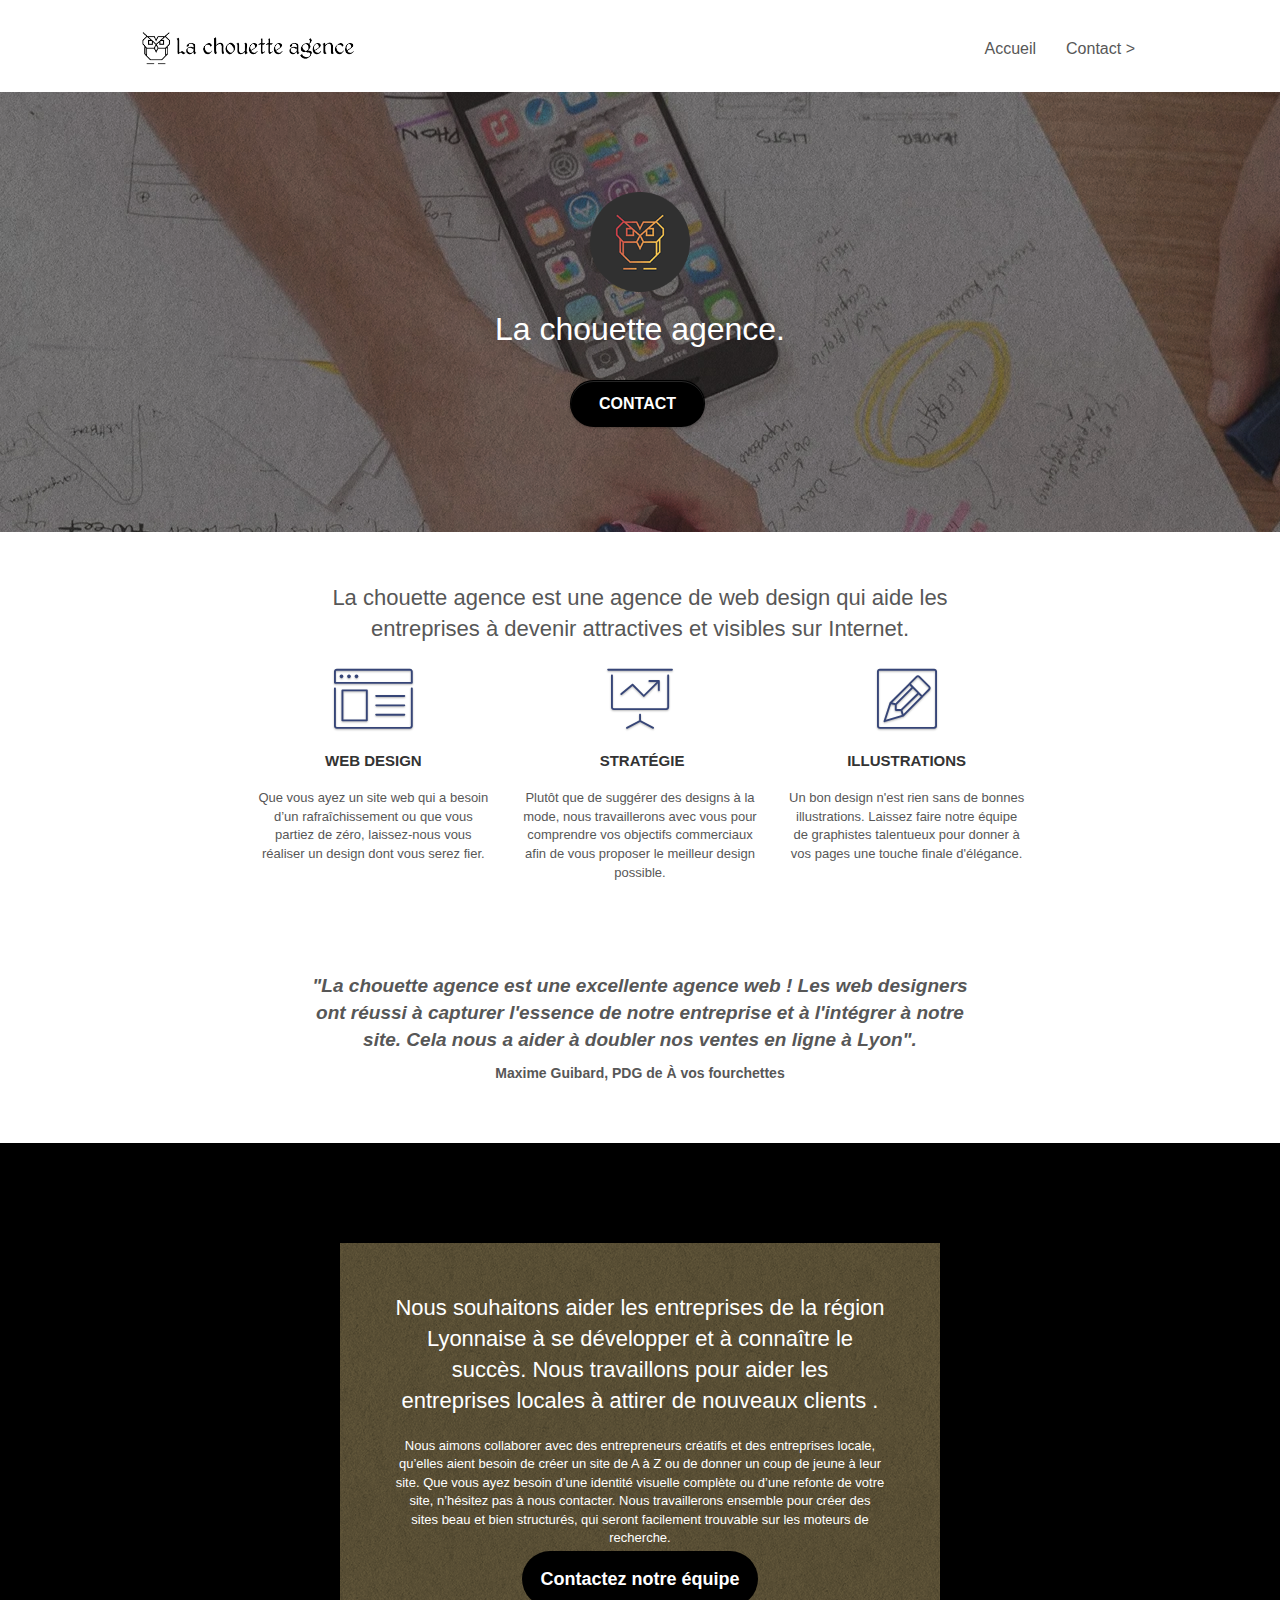
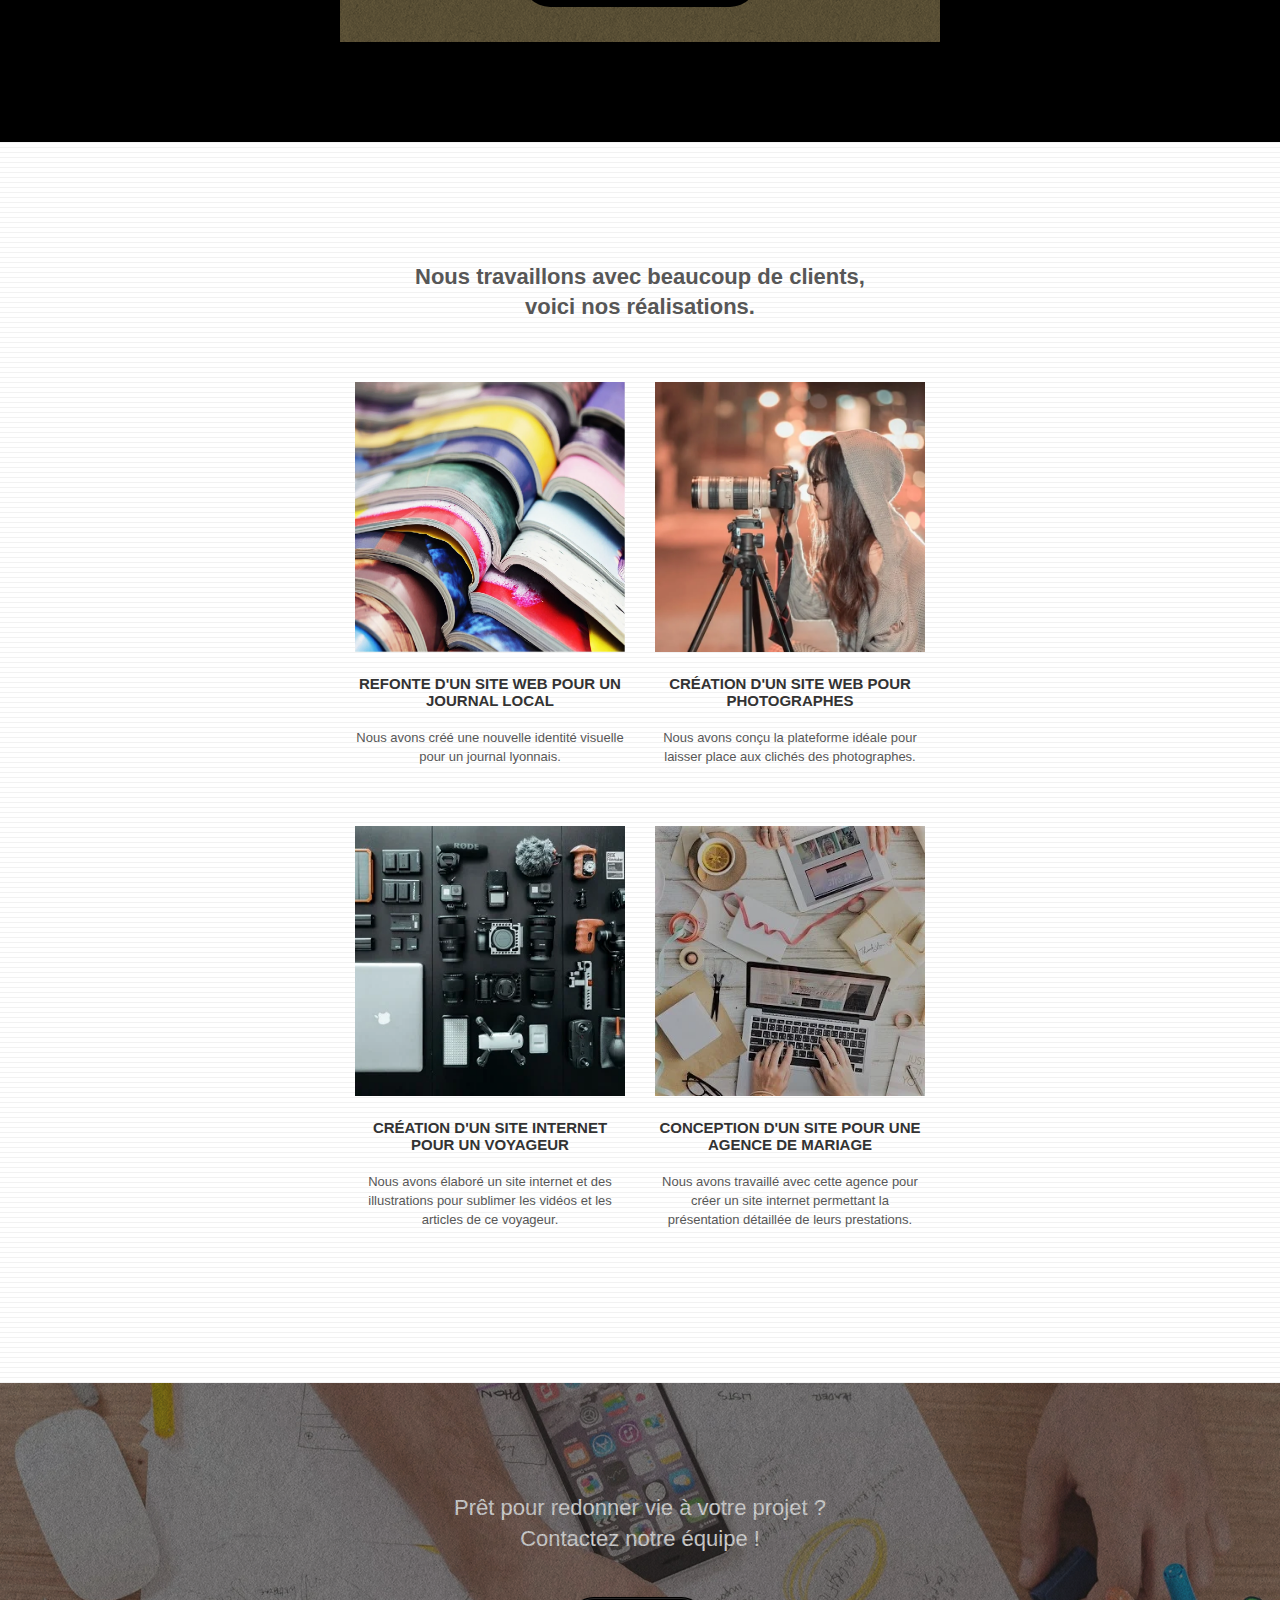
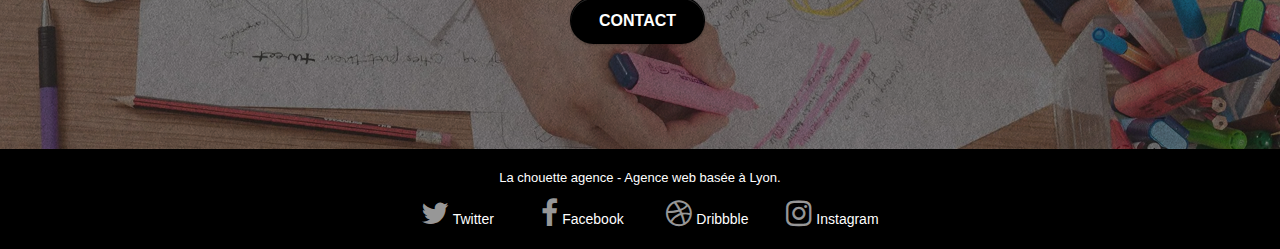
<file: index.html>
<!doctype html>
<html lang="fr">
<head>
    <meta charset="utf-8">
    <meta
      name="description"
      content="La chouette agence est une entreprise de webdesign à Lyon qui aide les entreprises a développer leur image et leur image et leur branding sur internet."
    />
    <meta
      name="viewport"
      content="width=device-width, initial-scale=1.0, viewport-fit=cover"
    />
    <link rel="shortcut icon" type="image/png" href="favicon.jpg" />

	<link rel="stylesheet" type="text/css" href="./css/bootstrap.css" />
	<link rel="stylesheet" type="text/css" href="style.css" />
	<link rel="stylesheet" type="text/css" href="./css/font-awesome.css" />
	<link rel="stylesheet" type="text/css" href="./css/et-line.css" />
	
    <script src="./js/jquery-2.1.0.js" async></script>
    <script src="./js/bootstrap.js" async></script>
    <script src="./js/blocs.js" async></script>
    <script src="./js/jquery.touchSwipe.js" async></script>
    <script src="./js/gmaps.js" async></script>

    <title>La Chouette Agence - Entreprise de web design à Lyon</title>

    
<!-- Analytics -->
 
<!-- Analytics END -->
    
</head>
<body>
<!-- Principal conteneur -->
<div class="page-container">
    
<!-- bloc-0 -->
<header class="bloc bgc-white l-bloc" id="bloc-0">
	<div class="container bloc-sm">
	  <nav class="navbar row">
		<div class="navbar-header">
		  <a class="navbar-brand" href="index.html"
			><img
			  src="img/la-chouette-agence.png"
			  alt="Bannière - La chouette Agence"
			  height="40"
		  /></a>
		  <button
			id="nav-toggle"
			type="button"
			class="ui-navbar-toggle navbar-toggle"
			data-toggle="collapse"
			data-target=".navbar-1"
		  >
			<span class="sr-only">Toggle navigation</span
			><span class="icon-bar"></span><span class="icon-bar"></span
			><span class="icon-bar"></span>
		  </button>
		</div>
		<div class="collapse navbar-collapse navbar-1 special-dropdown-nav">
		  <ul class="site-navigation nav navbar-nav">
			<li>
			  <a href="index.html">Accueil</a>
			</li>
			<li>
			  <a href="contact.html">Contact &gt;</a>
			</li>
		  </ul>
		</div>
	  </nav>
	</div>
  </header>

<!-- bloc-0 END -->

<!-- bloc-1-presentation -->
<main>
	<section
	  class="
		bloc
		bgc-dark-slate-blue
		bg-banniere
		d-bloc
		bg-t-edge
		bloc-bg-texture
		texture-paper
		b-parallax
	  "
	  id="bloc-1-hero"
	>
	  <div class="container bloc-lg">
		<div class="row tight-width-whitespace">
		  <div class="col-sm-12">
			<img
			  src="img/logo.png"
			  class="center-block image-resize-mode"
			  width="100"
			  alt="Logo - La chouette Agence"
			/>
			<h1 class="text-center hero-bloc-text tc-white">
			  La chouette agence.
			</h1>
			<div class="text-center">
			  <a
				href="contact.html"
				class="
				  btn btn-lg btn-clean btn-rd
				  cta-hero
				  btn-atomic-tangerine
				"
				id="cta-hero"
				>Contact</a
			  >
			</div>
		  </div>
		</div>
	  </div>
	</section>
<!-- bloc-1-presentation END -->

<!-- bloc-2-services -->
<section class="bloc bgc-white l-bloc" id="bloc-2-services">
	<div class="container bloc-md">
	  <div class="row">
		<div class="col-sm-12 text-center">
		  <p class="slogan">
			La chouette agence est une agence de web design qui aide les
			entreprises à devenir attractives et visibles sur Internet.
		  </p>
		</div>
	  </div>
	  <div class="row voffset-lg med-width-whitespace">
		<div class="col-sm-4">
		  <div class="text-center">
			<span
			  class="
				et-icon-browser
				sm-shadow
				icon-dark-slate-blue
				icons
				icon-lg
			  "
			></span>
		  </div>
		  <h3 class="mg-md text-center">Web design</h3>
		  <p class="text-center">
			Que vous ayez un site web qui a besoin d&rsquo;un
			rafraîchissement ou que vous partiez de zéro, laissez-nous
			vous réaliser un design dont vous serez fier.
		  </p>
		</div>
		<div class="col-sm-4">
		  <div class="text-center">
			<span
			  class="
				et-icon-presentation
				sm-shadow
				icon-dark-slate-blue
				icons
				icon-lg
			  "
			></span>
		  </div>
		  <h3 class="mg-md text-center">&nbsp;Stratégie</h3>
		  <p class="text-center">
			Plutôt que de suggérer des designs à la mode, nous
			travaillerons avec vous pour comprendre vos objectifs
			commerciaux afin de vous proposer le meilleur design
			possible.<br />
		  </p>
		</div>
		<div class="col-sm-4">
		  <div class="text-center">
			<span
			  class="
				et-icon-edit
				sm-shadow
				icon-dark-slate-blue
				icons
				icon-lg
			  "
			></span>
		  </div>
		  <h3 class="mg-md text-center">Illustrations</h3>
		  <p class="text-center">
			Un bon design n'est rien sans de bonnes illustrations. Laissez
			faire notre équipe de graphistes talentueux pour donner à vos
			pages une touche finale d'élégance.
		  </p>
		</div>
	  </div>
	  <div class="row voffset-lg voffset">
		<div class="col-xs-12 col-md-8 col-md-offset-2 text-center">
		  <p class="citation">
			"La chouette agence est une excellente agence web ! Les web
			designers ont réussi à capturer l'essence de notre entreprise
			et à l'intégrer à notre site. Cela nous a aider à doubler nos
			ventes en ligne à Lyon".
		  </p>
		  <p class="citation-author">
			Maxime Guibard, PDG de À vos fourchettes
		  </p>
		</div>
	  </div>
	</div>
  </section>
<!-- bloc-2-services END -->

<!-- bloc-3-what-i-do -->
<section
          class="
            bloc
            tc-white
            bgc-atomic-tangerine
            bg-presentation
            d-bloc
            bloc-bg-texture
            texture-paper
            b-parallax
          "
          id="bloc-3-what-i-do"
        >
          <div class="container bloc-lg">
            <div class="row tight-width-whitespace black-background">
              <div class="col-sm-12">
                <h2 class="mg-md text-center tc-white">
                  Nous souhaitons aider les entreprises de la région Lyonnaise à
                  se développer et à connaître le succès. Nous travaillons pour
                  aider les entreprises locales à attirer de nouveaux clients
                  .<br />
                </h2>
                <p class="text-center white">
                  Nous aimons collaborer avec des entrepreneurs créatifs et des
                  entreprises locale, qu’elles aient besoin de créer un site de
                  A à Z ou de donner un coup de jeune à leur site. Que vous ayez
                  besoin d’une identité visuelle complète ou d’une refonte de
                  votre site, n’hésitez pas à nous contacter. Nous travaillerons
                  ensemble pour créer des sites beau et bien structurés, qui
                  seront facilement trouvable sur les moteurs de recherche.
                  <br /><br /><a class="ltc-white bold-link" href="contact.html"
                    >Contactez notre équipe</a
                  ><br />
                </p>
              </div>
            </div>
          </div>
        </section>
<!-- bloc-3-what-i-do END -->

<!-- bloc-4-portfolio -->
<section
          class="bloc bgc-white bg-lines-h2-bg bg-repeat l-bloc"
          id="bloc-4-portfolio"
        >
          <div class="container bloc-lg">
            <div class="row">
              <div class="col-sm-12 text-center">
                <h2 class="portfolio">
                  Nous travaillons avec beaucoup de clients, <br />voici nos
                  réalisations.
                </h2>
              </div>
            </div>
            <div class="row tight-width-whitespace portfolio-row">
              <div class="col-sm-6">
                <a
                  href="#"
                  data-lightbox="img/1.webp"
                  data-gallery-id="gallery-1"
                  data-caption="Refonte d'un site web pour un journal local"
                  data-frame="snapshot-lb"
                  ><img
                    src="img/1.webp"
                    alt="Refonte d'un site web pour un journal local"
                    class="img-responsive portfolio-thumb"
                /></a>
                <h3 class="mg-md text-center">
                  Refonte d'un site web pour un journal local
                </h3>
                <p class="text-center">
                  Nous avons créé une nouvelle identité visuelle pour un journal
                  lyonnais.
                </p>
              </div>
              <div class="col-sm-6">
                <a
                  href="#"
                  data-lightbox="img/2.webp"
                  data-gallery-id="gallery-1"
                  data-caption="Création d'un site web pour photographes"
                  data-frame="snapshot-lb"
                  ><img
                    src="img/2.webp"
                    class="img-responsive portfolio-thumb"
                    alt="Création d'un site web pour photographes"
                /></a>
                <h3 class="mg-md text-center">
                  Création d'un site web pour photographes
                </h3>
                <p class="text-center">
                  Nous avons conçu la plateforme idéale pour laisser place aux
                  clichés des photographes.
                </p>
              </div>
            </div>
            <div class="row tight-width-whitespace portfolio-row">
              <div class="col-sm-6">
                <a
                  href="#"
                  data-lightbox="img/3.webp"
                  data-gallery-id="gallery-1"
                  data-caption="Création d'un site internet pour un voyageur"
                  data-frame="snapshot-lb"
                  ><img
                    src="img/3.webp"
                    class="img-responsive portfolio-thumb"
                    alt="Création d'un site web pour voyageur"
                /></a>
                <h3 class="mg-md text-center">
                  Création d'un site internet pour un voyageur
                </h3>
                <p class="text-center">
                  Nous avons élaboré un site internet et des illustrations pour
                  sublimer les vidéos et les articles de ce voyageur.
                </p>
              </div>
              <div class="col-sm-6">
                <a
                  href="#"
                  data-lightbox="img/4.webp"
                  data-gallery-id="gallery-1"
                  data-caption="Conception d'un site pour une agence de mariage"
                  data-frame="snapshot-lb"
                  ><img
                    src="img/4.webp"
                    class="img-responsive portfolio-thumb"
                    alt="Création d'un site web pour agence de mariage"
                /></a>
                <h3 class="mg-md text-center">
                  Conception d'un site pour une agence de mariage
                </h3>
                <p class="text-center">
                  Nous avons travaillé avec cette agence pour créer un site
                  internet permettant la présentation détaillée de leurs
                  prestations.
                </p>
              </div>
            </div>
          </div>
        </section>
<!-- bloc-4-portfolio END -->

<!-- bloc-5-cta -->
<section
          class="
            bloc
            bgc-dark-slate-blue
            bg-banniere
            d-bloc
            bloc-bg-texture
            texture-paper
          "
          id="bloc-5-cta"
        >
          <div class="container bloc-lg">
            <div class="row">
              <h2 class="mg-md text-center tc-white">
                Prêt pour redonner vie à votre projet ?<br />Contactez notre
                équipe !
              </h2>
              <div class="col-sm-12 text-center">
                <a
                  href="contact.html"
                  class="
                    btn btn-atomic-tangerine btn-clean btn-rd btn-lg
                    cta-hero
                  "
                  >Contact</a
                >
              </div>
            </div>
          </div>
        </section>
      </main>
<!-- bloc-5-cta END -->

<!-- Footer - bloc-8 -->
<footer class="bloc bgc-atomic-tangerine d-bloc" id="bloc-8">
	<div class="container bloc-sm">
	  <div class="row">
		<div class="col-sm-12">
		  <p class="text-center white">
			La chouette agence - Agence web basée à Lyon.<br />
		  </p>
		  <div class="row row-no-gutters social">
			<div class="col-sm-3">
			  <div class="text-center">
				<a class="social" href="index.html"
				  ><span class="fa fa-twitter icon-md"></span
				>  Twitter</a>
			  </div>
			</div>
			<div class="col-sm-3">
			  <div class="text-center">
				<a class="social" href="index.html"
				  ><span class="fa fa-facebook icon-md"></span
				>  Facebook</a>
			  </div>
			</div>
			<div class="col-sm-3">
			  <div class="text-center">
				<a class="social" href="index.html"
				  ><span class="fa fa-dribbble icon-md"></span
				>  Dribbble</a>
			  </div>
			</div>
			<div class="col-sm-3">
			  <div class="text-center">
				<a class="social" href="index.html"
				  ><span class="fa fa-instagram icon-md"></span
				>  Instagram</a>
			  </div>
			</div>
		  </div>
		</div>
	  </div>
	</div>
  </footer>
<!-- Footer - bloc-8 END -->

</div>
<!-- Principal conteneur END -->
    

</body>
</html>
</file>
<file: style.css>
body {
    margin: 0;
    padding: 0;
    background: #FFF;
    overflow-x: hidden;
    -webkit-font-smoothing: antialiased;
    -moz-osx-font-smoothing: grayscale;
}

a,
button {
    transition: all .3s ease-in-out;
    outline: none!important;
}

a:hover {
    text-decoration: none;
    cursor: pointer;
}

#page-loading-blocs-notifaction {
    position: fixed;
    top: 0;
    bottom: 0;
    width: 100%;
    z-index: 100000;
    background: #FFFFFF url("img/pageload-spinner.gif") no-repeat center center;
}

.bloc {
    width: 100%;
    clear: both;
    background: 50% 50% no-repeat;
    padding: 0 50px;
    -webkit-background-size: cover;
    -moz-background-size: cover;
    -o-background-size: cover;
    background-size: cover;
    position: relative;
}

.bloc .container {
    padding-left: 0;
    padding-right: 0;
}

.bloc-lg {
    padding: 100px 50px;
}

.bloc-md {
    padding: 50px;
}

.bloc-sm {
    padding: 20px 50px;
}

.bg-center,
.bg-l-edge,
.bg-r-edge,
.bg-t-edge,
.bg-b-edge,
.bg-tl-edge,
.bg-bl-edge,
.bg-tr-edge,
.bg-br-edge,
.bg-repeat {
    -webkit-background-size: auto!important;
    -moz-background-size: auto!important;
    -o-background-size: auto!important;
    background-size: auto!important;
}

.bg-repeat {
    background: repeat;
}

.bg-t-edge {
    background: top no-repeat;
}

.bloc-bg-texture::before {
    content: "";
    background-size: 2px 2px;
    position: absolute;
    top: 0;
    bottom: 0;
    left: 0;
    right: 0;
}

.texture-paper::before {
    background: url("img/texture-paper.png");
    background-size: 280px 280px;
}

.b-parallax {
    background-attachment: fixed;
}

.d-bloc {
    color: rgba(255, 255, 255, .7);
}

.d-bloc button:hover {
    color: rgba(255, 255, 255, .9);
}

.d-bloc .icon-round,
.d-bloc .icon-square,
.d-bloc .icon-rounded,
.d-bloc .icon-semi-rounded-a,
.d-bloc .icon-semi-rounded-b {
    border-color: rgba(255, 255, 255, .9);
}

.d-bloc .divider-h span {
    border-color: rgba(255, 255, 255, .2);
}

.d-bloc .a-btn,
.d-bloc .navbar a,
.d-bloc .navbar-brand,
.d-bloc a .icon-sm,
.d-bloc a .icon-md,
.d-bloc a .icon-lg,
.d-bloc a .icon-xl,
.d-bloc h1 a,
.d-bloc h2 a,
.d-bloc h3 a,
.d-bloc h4 a,
.d-bloc h5 a,
.d-bloc h6 a,
.d-bloc p a {
    color: rgba(255, 255, 255, .6);
}

.slogan {
    font-size: 22px;
    max-width: 700px;
    margin: auto;
}

.citation {
    font-size: 19px;
    font-weight: bold;
    font-style: italic;
   
}

.citation-author {
    font-size: 14px;
    font-weight: bold;
   
}

.portfolio {
    font-weight: 700;
    font-size: 22px;
    line-height: 30px;
    text-transform: initial ;
}

.d-bloc .a-btn:hover,
.d-bloc .navbar a:hover,
.d-bloc .navbar-brand:hover,
.d-bloc a:hover .icon-sm,
.d-bloc a:hover .icon-md,
.d-bloc a:hover .icon-lg,
.d-bloc a:hover .icon-xl,
.d-bloc h1 a:hover,
.d-bloc h2 a:hover,
.d-bloc h3 a:hover,
.d-bloc h4 a:hover,
.d-bloc h5 a:hover,
.d-bloc h6 a:hover,
.d-bloc p a:hover {
    color: rgba(255, 255, 255, 1);
}

.d-bloc .navbar-toggle .icon-bar {
    background: rgba(255, 255, 255, 1);
}

.d-bloc .btn-wire,
.d-bloc .btn-wire:hover {
    color: rgba(255, 255, 255, 1);
    border-color: rgba(255, 255, 255, 1);
}

.d-bloc .panel {
    color: rgba(0, 0, 0, .5);
}

.d-bloc .panel button:hover {
    color: rgba(0, 0, 0, .7);
}

.d-bloc .panel icon {
    border-color: rgba(0, 0, 0, .7);
}

.d-bloc .panel .divider-h span {
    border-color: rgba(0, 0, 0, .1);
}

.d-bloc .panel .a-btn {
    color: rgba(0, 0, 0, .6);
}

.d-bloc .panel .a-btn:hover {
    color: rgba(0, 0, 0, 1);
}

.d-bloc .panel .btn-wire,
.d-bloc .panel .btn-wire:hover {
    color: rgba(0, 0, 0, .7);
    border-color: rgba(0, 0, 0, .3);
}

.d-bloc .panel,
.l-bloc {
    color: rgba(0, 0, 0, .5);
}

.d-bloc .panel button:hover,
.l-bloc button:hover {
    color: rgba(0, 0, 0, .7);
}

.l-bloc .icon-round,
.l-bloc .icon-square,
.l-bloc .icon-rounded,
.l-bloc .icon-semi-rounded-a,
.l-bloc .icon-semi-rounded-b {
    border-color: rgba(0, 0, 0, .7);
}

.d-bloc .panel .divider-h span,
.l-bloc .divider-h span {
    border-color: rgba(0, 0, 0, .1);
}

.d-bloc .panel .a-btn,
.l-bloc .a-btn,
.l-bloc .navbar a,
.l-bloc .navbar-brand,
.l-bloc a .icon-sm,
.l-bloc a .icon-md,
.l-bloc a .icon-lg,
.l-bloc a .icon-xl,
.l-bloc h1 a,
.l-bloc h2 a,
.l-bloc h3 a,
.l-bloc h4 a,
.l-bloc h5 a,
.l-bloc h6 a,
.l-bloc p a {
    color: rgba(0, 0, 0, .6);
}

.d-bloc .panel .a-btn:hover,
.l-bloc .a-btn:hover,
.l-bloc .navbar a:hover,
.l-bloc .navbar-brand:hover,
.l-bloc a:hover .icon-sm,
.l-bloc a:hover .icon-md,
.l-bloc a:hover .icon-lg,
.l-bloc a:hover .icon-xl,
.l-bloc h1 a:hover,
.l-bloc h2 a:hover,
.l-bloc h3 a:hover,
.l-bloc h4 a:hover,
.l-bloc h5 a:hover,
.l-bloc h6 a:hover,
.l-bloc p a:hover {
    color: rgba(0, 0, 0, 1);
}

.l-bloc .navbar-toggle .icon-bar {
    color: rgba(0, 0, 0, .6);
}

.d-bloc .panel .btn-wire,
.d-bloc .panel .btn-wire:hover,
.l-bloc .btn-wire,
.l-bloc .btn-wire:hover {
    color: rgba(0, 0, 0, .7);
    border-color: rgba(0, 0, 0, .3);
}

.voffset {
    margin-top: 30px;
}

.voffset-lg {
    margin-top: 80px;
}

.row-no-gutters {
    margin-right: 0;
    margin-left: 0;
}

.row.row-no-gutters > [class^="col-"],
.row.row-no-gutters > [class*=" col-"] {
    padding-right: 0;
    padding-left: 0;
}

#bloc-1-hero h1 {
    font-size: 32px;
}

.navbar {
    margin-bottom: 0;
}

.navbar-brand {
    height: auto;
    padding: 3px 15px;
    font-size: 25px;
    font-weight: normal;
    font-weight: 600;
    line-height: 44px;
}

.navbar-brand img {
    max-height: 200px;
    margin: 0 5px 0 0;
    display: inline;
}

.navbar-brand img[src$=svg] {
    min-width: 100px;
}

.nav-center .navbar-brand img {
    margin: 0;
}

.navbar .nav {
    padding-top: 2px;
    margin-right: -16px;
    float: right;
}

.nav > li {
    float: left;
    margin-top: 4px;
    font-size: 16px;
}

.navbar-nav .open .dropdown-menu > li > a {
    text-align: inherit;
}



.nav > li a:hover,
.nav > li a:focus {
    background: transparent;
}

.navbar-toggle {
    margin: 10px 10px 0 0;
    border: 0px;
}

.navbar-toggle:hover {
    background: transparent!important;
}

.navbar-toggle .icon-bar {
    background-color: rgba(0, 0, 0, .5);
    width: 26px;
}

.nav-invert .navbar .nav {
    float: left;
}

.nav-invert .navbar-header,
.nav-invert .navbar-brand {
    float: right;
    position: relative;
}

@media (min-width: 768px) {
    .site-navigation {
        position: absolute;
        top: 50%;
        right: 20px;
        transform: translate(0, -50%);
        -webkit-transform: translateY(-50%);
    }
    .nav > li .dropdown-menu a,
    .nav > li .dropdown-menu a:hover {
        color: #484848;
    }
    .nav-invert .site-navigation {
        left: 0;
        right: 0;
    }
    .nav-center {
        text-align: center;
    }
    .nav-center .navbar-header {
        width: 100%;
    }
    .nav-center .navbar-header,
    .nav-center .navbar-brand,
    .nav-center .nav > li {
        float: none;
        display: inline-block;
    }
    .nav-center .site-navigation {
        position: relative;
        width: 100%;
        right: 0;
        margin-right: 0px;
        margin-top: 20px;
    }
    .nav-center.mini-nav .navbar-toggle {
        float: none;
        margin: 10px auto 0;
    }
}

.nav > li > .dropdown a {
    background: none!important;
    display: block;
    padding: 14px 15px;
}

nav .caret {
    margin: 0 5px;
}

.dropdown-menu .dropdown-menu {
    top: -8px;
    left: 100%;
}

.dropdown-menu .dropmenu-flow-right {
    top: 100%;
    left: 0;
    margin-left: -1px;
    border-top-left-radius: 0;
    border-top-right-radius: 0;
}

.dropdown-menu .dropdown span {
    border: 4px solid black;
    border-top-color: transparent;
    border-right-color: transparent;
    border-bottom-color: transparent;
    margin: 6px -5px 0 0!important;
    float: right;
}

.mg-md {
    margin-top: 10px;
    margin-bottom: 20px;
}

.mg-lg {
    margin-top: 10px;
    margin-bottom: 40px;
}

.btn {
    margin: 0 5px 5px 0;
}

.btn.pull-right {
    margin: 0 0 5px 5px;
}

.btn-d,
.btn-d:hover,
.btn-d:focus {
    color: #FFF;
    background: rgba(0, 0, 0, .3);
}

button {
    outline: none!important;
}

.btn-rd {
    border-radius: 40px;
}

.btn-clean {
    border: 1px solid rgba(0, 0, 0, .08);
    border-bottom-color: rgba(0, 0, 0, .1);
    text-shadow: 0 1px 0 rgba(0, 0, 1, .1);
    box-shadow: 0 1px 3px rgba(0, 0, 1, .25), inset 0 1px 0 0 rgba(255, 255, 255, .15);
}

.icon-md {
    font-size: 30px!important;
}

.icon-lg {
    font-size: 60px!important;
}

.sm-shadow {
    text-shadow: 0 1px 2px rgba(0, 0, 0, .3);
}

.panel-sq,
.panel-sq .panel-heading,
.panel-sq .panel-footer {
    border-radius: 0;
}

.panel-rd {
    border-radius: 30px;
}

.panel-rd .panel-heading {
    border-radius: 29px 29px 0 0;
}

.panel-rd .panel-footer {
    border-radius: 0 0 29px 29px;
}

.form-control {
    border-color: rgba(0, 0, 0, .1);
    box-shadow: none;
}

.scrollToTop {
    width: 40px;
    height: 40px;
    position: fixed;
    bottom: 20px;
    right: 20px;
    opacity: 1;
    z-index: 500;
    transition: all .3s ease-in-out;
    background: #000;
}

.scrollToTop span {
    margin-top: 6px;
    color: white;
}

.showScrollTop {
    font-size: 14px;
    opacity: 1;
}

a[data-lightbox] {
    position: relative;
    display: block;
    text-align: center;
}

a[data-lightbox]:hover::before {
    content: "+";
    font-family: "HelveticaNeue-Light", "Helvetica Neue Light", "Helvetica Neue", Helvetica, Arial;
    font-size: 32px;
    width: 50px;
    height: 50px;
    margin-left: -25px;
    border-radius: 50%;
    background: rgba(0, 0, 0, .6);
    color: #FFF;
    font-weight: 100;
    position: absolute;
    top: 50%;
    transform: translateY(-50%);
    -webkit-transform: translateY(-50%);
}

a[data-lightbox]:hover img {
    opacity: 0.6;
    -webkit-animation-fill-mode: none;
    animation-fill-mode: none;
}

#lightbox-modal {
    display: flex;
    align-items: center;
}

#lightbox-modal .modal-dialog {
    width: 90%;
    max-width: 900px;
    margin: 0 auto 0;
}

#lightbox-modal .modal-dialog img {
    max-height: 90vh;
    margin: 0 auto;
}

.lightbox-caption {
    padding: 20px;
    color: #FFF;
    background: rgba(0, 0, 0, .5);
    position: absolute;
    left: 15px;
    right: 15px;
    bottom: 5px;
}

.close-lightbox {
    color: #FFF;
    font-size: 30px;
    position: absolute;
    top: 20px;
    right: 20px;
    background: rgba(0, 0, 0, .5);
    border: none;
    line-height: 30px;
    padding: 0 9px 5px;
    opacity: 0.3;
}

.close-lightbox:hover,
.next-lightbox:hover,
.prev-lightbox:hover {
    opacity: 1.0;
    color: #FFF;
}

.next-lightbox,
.prev-lightbox {
    font-size: 20px;
    color: rgba(255, 255, 255, .9);
    background: rgba(0, 0, 0, .5);
    transition: all .2s ease-in-out;
    position: absolute;
    top: 45%;
    opacity: 0.4;
}

.next-lightbox {
    padding: 6px 8px 1px 13px;
    right: 25px;
}

.prev-lightbox {
    padding: 6px 13px 1px 10px;
    left: 25px;
}

.snapshot-lb .modal-body {
    padding-bottom: 45px;
}

.snapshot-lb .lightbox-caption {
    padding: 0;
    color: rgba(0, 0, 0, .5);
    background: none;
}

h1,
h2,
h3,
h4,
h5,
h6,
p,
label,
.btn,
a {
    font-family: "helvetica";
    font-weight: 400;
    color: #575757!important;
}

.container {
    max-width: 1000px;
}

.hero-bloc-text {
    font-size: 38px;
}

.hero-bloc-text-sub {
    font-size: 36px;
}

.statement-bloc-text {
    line-height: 26px;
    font-style: italic;
    font-size: 20px;
    text-align: center;
    font-weight: lighter;
    max-width: 520px;
    margin: auto auto auto auto;
}

p {
    font-size: 13px;
}

.tight-width-whitespace {
    max-width: 600px;
    margin: auto auto auto auto;
}

.h1 {
    font-size: 20px;
    font-family: "Open Sans";
}

.cta-hero {
    margin-top: 22px;
    color: #FFFFFF!important;
    background: black !important;
    text-transform: uppercase;
    padding: 12px 28px 12px 28px;
    font-size: 16px;
    font-weight: 700;
}

.social {
    color: white !important;
    max-width: 500px;
    margin: auto auto auto auto;
}

.social a {
    color: white !important;
    padding-left: 10px;
}


h2 {
    font-size: 22px;
    line-height: 1.4em;
}

h3 {
    font-size: 15px;
    text-transform: uppercase;
    font-weight: 700;
    color: #333333!important;
}

.med-width-whitespace {
    max-width: 800px;
    margin: auto auto auto auto;
    box-shadow: 0px 0px 0px #000000;
}

h1 {
    color: #333333!important;
}

h4 {
    color: #333333!important;
}

.icons {
    margin-bottom: 14px;
    margin-top: 24px;
}

.white {
    color: #FFFFFF!important;
}

.portfolio-thumb {
    margin-bottom: 24px;
}

.portfolio-row {
    margin-bottom: 44px;
    margin-top: 50px;
}

.avatar {
    box-shadow: 0px 4px 9px rgba(0, 0, 0, 0.3);
}

.black-background {
    background-color: rgba(165, 147, 99, 0.7);
    padding: 40px 40px 40px 40px;
}

.bold-link {
    font-size: 18px;
    padding: 18px;
    border-radius: 200px;
    background: black;
    margin: 20px !important;
    font-weight: 700;
}

.bold-link:hover {
    background: white !important;
    color: black !important;
    transition: 0.3s;
}

.bold-link:hover a {
    background: white !important;
    color: black !important;
    transition: 0.3s;
}


.bgc-white {
    background-color: #FFFFFF;
}

.bgc-dark-slate-blue {
    background-color: #364577;
}

.bgc-atomic-tangerine {
    background-color: black !important;
}

.tc-white {
    color: white !important;
}

.btn-atomic-tangerine {
    background: #F3976C;
    color: #FFFFFF!important;
}

.btn-atomic-tangerine:hover {
    background: white!important;
    color: black!important;
}

.ltc-white {
    color: #FFFFFF!important;
}

.ltc-white:hover {
    color: #cccccc!important;
}

.ltc-atomic-tangerine {
    color: #F3976C!important;
}

.ltc-atomic-tangerine:hover {
    color: #c27956!important;
}

.icon-dark-slate-blue {
    color: #364577!important;
    border-color: #364577!important;
}

.bg-dots-bg {
    background-image: url("img/dots-bg.png");
}

.bg-lines-h2-bg {
    background-image: url("img/lines-h2-bg.png");
}

.bg-banniere {
    background-image: url("img/la-chouette-agence-banniere.webp");
}

.bg-presentation {
    background-image: url("img/image-de-presentation.webp");
}

@media (max-width: 1024px) {
    .bloc {
        padding-left: 20px;
        padding-right: 20px;
    }
    .bloc.full-width-bloc,
    .bloc-tile-2.full-width-bloc .container,
    .bloc-tile-3.full-width-bloc .container,
    .bloc-tile-4.full-width-bloc .container {
        padding-left: 0;
        padding-right: 0;
    }
}

@media (max-width: 992px) and (min-width: 768px) {
    .navbar .nav {
        max-width: 80%
    }
    .nav-center.navbar .nav {
        max-width: 100%
    }
}

@media only screen and (min-device-width: 768px) and (max-device-width: 1024px) and (orientation: landscape) {
    .b-parallax {
        background-attachment: scroll;
    }
}

@media only screen and (min-device-width: 1024px) and (max-device-width: 1366px) and (-webkit-min-device-pixel-ratio: 1.5) {
    .b-parallax {
        background-attachment: scroll;
    }
}

@media (max-width: 991px) {
    .container {
        width: 100%;
    }
    .b-parallax {
        background-attachment: scroll;
    }
    .page-container,
    #hero-bloc {
        overflow-x: hidden;
        position: relative;
    }
    .bloc {
        padding-left: constant(safe-area-inset-left);
        padding-right: constant(safe-area-inset-right);
    }
    .bloc-group,
    .bloc-group .bloc {
        display: block;
        width: 100%;
    }
    .bloc-fill-screen .fill-bloc-top-edge,
    .bloc-fill-screen .fill-bloc-bottom-edge {
        padding: 0 20px;
        padding-left: constant(safe-area-inset-left);
        padding-right: constant(safe-area-inset-right);
    }
}

@media (max-width: 767px) {
    .page-container {
        overflow-x: hidden;
        position: relative;
    }
    h1,
    h2,
    h3,
    h4,
    h5,
    h6,
    p,
    #disqus_thread {
        padding-left: 10px!important;
        padding-right: 10px!important;
    }
    .b-parallax {
        background-attachment: scroll;
    }
    .navbar .nav {
        padding-top: 0;
        border-top: 1px solid rgba(0, 0, 0, .2);
        float: none!important;
    }
    .navbar.row {
        margin-left: 0;
        margin-right: 0;
    }
    .site-navigation {
        position: inherit;
        transform: none;
        -webkit-transform: none;
        -ms-transform: none;
    }
    .nav > li {
        margin-top: 0;
        border-bottom: 1px solid rgba(0, 0, 0, .1);
        background: rgba(0, 0, 0, .05);
        text-align: left;
        padding-left: 15px;
        width: 100%;
    }
    .nav > li:hover {
        background: rgba(0, 0, 0, .08);
    }
    .dropdown .dropdown a .caret {
        float: none;
        margin: 5px 0 0 10px!important;
        border: 4px solid black;
        border-bottom-color: transparent;
        border-right-color: transparent;
        border-left-color: transparent;
    }
    #hero-bloc .navbar .nav {
        background: rgba(0, 0, 0, .8);
    }
    #hero-bloc .navbar .nav a {
        color: rgba(255, 255, 255, .6);
    }
    .hero {
        padding: 50px 0;
    }
    .hero-nav {
        left: -1px;
        right: -1px;
    }
    .navbar-collapse {
        padding: 0;
        overflow-x: hidden;
        -webkit-box-shadow: none;
        box-shadow: none;
    }
    .navbar-brand img {
        max-height: 40px;
        width: auto;
    }
    .nav-invert .navbar-header {
        float: none;
        width: 100%;
    }
    .nav-invert .navbar-toggle {
        float: left;
        margin-left: 10px;
    }
    .bloc {
        padding-left: 0;
        padding-right: 0;
    }
    .bloc-xxl,
    .bloc-xl,
    .bloc-lg {
        padding: 40px 0;
    }
    .bloc-sm,
    .bloc-md {
        padding-left: 0;
        padding-right: 0;
    }
    .bloc-tile-2 .container,
    .bloc-tile-3 .container,
    .bloc-tile-4 .container,
    .bloc-fill-screen .fill-bloc-top-edge,
    .bloc-fill-screen .fill-bloc-bottom-edge {
        padding-left: 0;
        padding-right: 0;
    }
    .a-block {
        padding: 0 10px;
    }
  
    .voffset {
        margin-top: 5px;
    }
    .voffset-md {
        margin-top: 20px;
    }
    .voffset-lg {
        margin-top: 30px;
    }
    form {
        padding: 5px;
    }
    .close-lightbox {
        display: inline-block;
    }
    .blocsapp-device-iphone5 {
        background-size: 216px 425px;
        padding-top: 60px;
        width: 216px;
        height: 425px;
    }
    .blocsapp-device-iphone5 img {
        width: 180px;
        height: 320px;
    }
}

@media (max-width: 400px) {
    .bloc {
        padding-left: 0;
        padding-right: 0;
    }
}

@media (max-width: 767px) {
    .bloc-mob-center-text {
        text-align: center;
    }
}
</file>
<file: css/et-line.css>
@font-face {
    font-family: et-line;
    src: url(../fonts/et-line.eot);
    src: url(../fonts/et-line.eot?#iefix) format('embedded-opentype'), url(../fonts/et-line.woff) format('woff'), url(../fonts/et-line.ttf) format('truetype'), url(../fonts/et-line.svg#et-line) format('svg');
    font-weight: 400;
    font-style: normal
}

.et-icon-adjustments,
.et-icon-alarmclock,
.et-icon-anchor,
.et-icon-aperture,
.et-icon-attachment,
.et-icon-bargraph,
.et-icon-basket,
.et-icon-beaker,
.et-icon-bike,
.et-icon-book-open,
.et-icon-briefcase,
.et-icon-browser,
.et-icon-calendar,
.et-icon-camera,
.et-icon-caution,
.et-icon-chat,
.et-icon-circle-compass,
.et-icon-clipboard,
.et-icon-clock,
.et-icon-cloud,
.et-icon-compass,
.et-icon-desktop,
.et-icon-dial,
.et-icon-document,
.et-icon-documents,
.et-icon-download,
.et-icon-dribbble,
.et-icon-edit,
.et-icon-envelope,
.et-icon-expand,
.et-icon-facebook,
.et-icon-flag,
.et-icon-focus,
.et-icon-gears,
.et-icon-genius,
.et-icon-gift,
.et-icon-global,
.et-icon-globe,
.et-icon-googleplus,
.et-icon-grid,
.et-icon-happy,
.et-icon-hazardous,
.et-icon-heart,
.et-icon-hotairballoon,
.et-icon-hourglass,
.et-icon-key,
.et-icon-laptop,
.et-icon-layers,
.et-icon-lifesaver,
.et-icon-lightbulb,
.et-icon-linegraph,
.et-icon-linkedin,
.et-icon-lock,
.et-icon-magnifying-glass,
.et-icon-map,
.et-icon-map-pin,
.et-icon-megaphone,
.et-icon-mic,
.et-icon-mobile,
.et-icon-newspaper,
.et-icon-notebook,
.et-icon-paintbrush,
.et-icon-paperclip,
.et-icon-pencil,
.et-icon-phone,
.et-icon-picture,
.et-icon-pictures,
.et-icon-piechart,
.et-icon-presentation,
.et-icon-pricetags,
.et-icon-printer,
.et-icon-profile-female,
.et-icon-profile-male,
.et-icon-puzzle,
.et-icon-quote,
.et-icon-recycle,
.et-icon-refresh,
.et-icon-ribbon,
.et-icon-rss,
.et-icon-sad,
.et-icon-scissors,
.et-icon-scope,
.et-icon-search,
.et-icon-shield,
.et-icon-speedometer,
.et-icon-strategy,
.et-icon-streetsign,
.et-icon-tablet,
.et-icon-target,
.et-icon-telescope,
.et-icon-toolbox,
.et-icon-tools,
.et-icon-tools-2,
.et-icon-trophy,
.et-icon-tumblr,
.et-icon-twitter,
.et-icon-upload,
.et-icon-video,
.et-icon-wallet,
.et-icon-wine {
    font-family: et-line;
    speak: none;
    font-style: normal;
    font-weight: 400;
    font-variant: normal;
    text-transform: none;
    line-height: 1;
    -webkit-font-smoothing: antialiased;
    -moz-osx-font-smoothing: grayscale;
    display: inline-block
}

.et-icon-mobile:before {
    content: "\e000"
}

.et-icon-laptop:before {
    content: "\e001"
}

.et-icon-desktop:before {
    content: "\e002"
}

.et-icon-tablet:before {
    content: "\e003"
}

.et-icon-phone:before {
    content: "\e004"
}

.et-icon-document:before {
    content: "\e005"
}

.et-icon-documents:before {
    content: "\e006"
}

.et-icon-search:before {
    content: "\e007"
}

.et-icon-clipboard:before {
    content: "\e008"
}

.et-icon-newspaper:before {
    content: "\e009"
}

.et-icon-notebook:before {
    content: "\e00a"
}

.et-icon-book-open:before {
    content: "\e00b"
}

.et-icon-browser:before {
    content: "\e00c"
}

.et-icon-calendar:before {
    content: "\e00d"
}

.et-icon-presentation:before {
    content: "\e00e"
}

.et-icon-picture:before {
    content: "\e00f"
}

.et-icon-pictures:before {
    content: "\e010"
}

.et-icon-video:before {
    content: "\e011"
}

.et-icon-camera:before {
    content: "\e012"
}

.et-icon-printer:before {
    content: "\e013"
}

.et-icon-toolbox:before {
    content: "\e014"
}

.et-icon-briefcase:before {
    content: "\e015"
}

.et-icon-wallet:before {
    content: "\e016"
}

.et-icon-gift:before {
    content: "\e017"
}

.et-icon-bargraph:before {
    content: "\e018"
}

.et-icon-grid:before {
    content: "\e019"
}

.et-icon-expand:before {
    content: "\e01a"
}

.et-icon-focus:before {
    content: "\e01b"
}

.et-icon-edit:before {
    content: "\e01c"
}

.et-icon-adjustments:before {
    content: "\e01d"
}

.et-icon-ribbon:before {
    content: "\e01e"
}

.et-icon-hourglass:before {
    content: "\e01f"
}

.et-icon-lock:before {
    content: "\e020"
}

.et-icon-megaphone:before {
    content: "\e021"
}

.et-icon-shield:before {
    content: "\e022"
}

.et-icon-trophy:before {
    content: "\e023"
}

.et-icon-flag:before {
    content: "\e024"
}

.et-icon-map:before {
    content: "\e025"
}

.et-icon-puzzle:before {
    content: "\e026"
}

.et-icon-basket:before {
    content: "\e027"
}

.et-icon-envelope:before {
    content: "\e028"
}

.et-icon-streetsign:before {
    content: "\e029"
}

.et-icon-telescope:before {
    content: "\e02a"
}

.et-icon-gears:before {
    content: "\e02b"
}

.et-icon-key:before {
    content: "\e02c"
}

.et-icon-paperclip:before {
    content: "\e02d"
}

.et-icon-attachment:before {
    content: "\e02e"
}

.et-icon-pricetags:before {
    content: "\e02f"
}

.et-icon-lightbulb:before {
    content: "\e030"
}

.et-icon-layers:before {
    content: "\e031"
}

.et-icon-pencil:before {
    content: "\e032"
}

.et-icon-tools:before {
    content: "\e033"
}

.et-icon-tools-2:before {
    content: "\e034"
}

.et-icon-scissors:before {
    content: "\e035"
}

.et-icon-paintbrush:before {
    content: "\e036"
}

.et-icon-magnifying-glass:before {
    content: "\e037"
}

.et-icon-circle-compass:before {
    content: "\e038"
}

.et-icon-linegraph:before {
    content: "\e039"
}

.et-icon-mic:before {
    content: "\e03a"
}

.et-icon-strategy:before {
    content: "\e03b"
}

.et-icon-beaker:before {
    content: "\e03c"
}

.et-icon-caution:before {
    content: "\e03d"
}

.et-icon-recycle:before {
    content: "\e03e"
}

.et-icon-anchor:before {
    content: "\e03f"
}

.et-icon-profile-male:before {
    content: "\e040"
}

.et-icon-profile-female:before {
    content: "\e041"
}

.et-icon-bike:before {
    content: "\e042"
}

.et-icon-wine:before {
    content: "\e043"
}

.et-icon-hotairballoon:before {
    content: "\e044"
}

.et-icon-globe:before {
    content: "\e045"
}

.et-icon-genius:before {
    content: "\e046"
}

.et-icon-map-pin:before {
    content: "\e047"
}

.et-icon-dial:before {
    content: "\e048"
}

.et-icon-chat:before {
    content: "\e049"
}

.et-icon-heart:before {
    content: "\e04a"
}

.et-icon-cloud:before {
    content: "\e04b"
}

.et-icon-upload:before {
    content: "\e04c"
}

.et-icon-download:before {
    content: "\e04d"
}

.et-icon-target:before {
    content: "\e04e"
}

.et-icon-hazardous:before {
    content: "\e04f"
}

.et-icon-piechart:before {
    content: "\e050"
}

.et-icon-speedometer:before {
    content: "\e051"
}

.et-icon-global:before {
    content: "\e052"
}

.et-icon-compass:before {
    content: "\e053"
}

.et-icon-lifesaver:before {
    content: "\e054"
}

.et-icon-clock:before {
    content: "\e055"
}

.et-icon-aperture:before {
    content: "\e056"
}

.et-icon-quote:before {
    content: "\e057"
}

.et-icon-scope:before {
    content: "\e058"
}

.et-icon-alarmclock:before {
    content: "\e059"
}

.et-icon-refresh:before {
    content: "\e05a"
}

.et-icon-happy:before {
    content: "\e05b"
}

.et-icon-sad:before {
    content: "\e05c"
}

.et-icon-facebook:before {
    content: "\e05d"
}

.et-icon-twitter:before {
    content: "\e05e"
}

.et-icon-googleplus:before {
    content: "\e05f"
}

.et-icon-rss:before {
    content: "\e060"
}

.et-icon-tumblr:before {
    content: "\e061"
}

.et-icon-linkedin:before {
    content: "\e062"
}

.et-icon-dribbble:before {
    content: "\e063"
}
</file>
